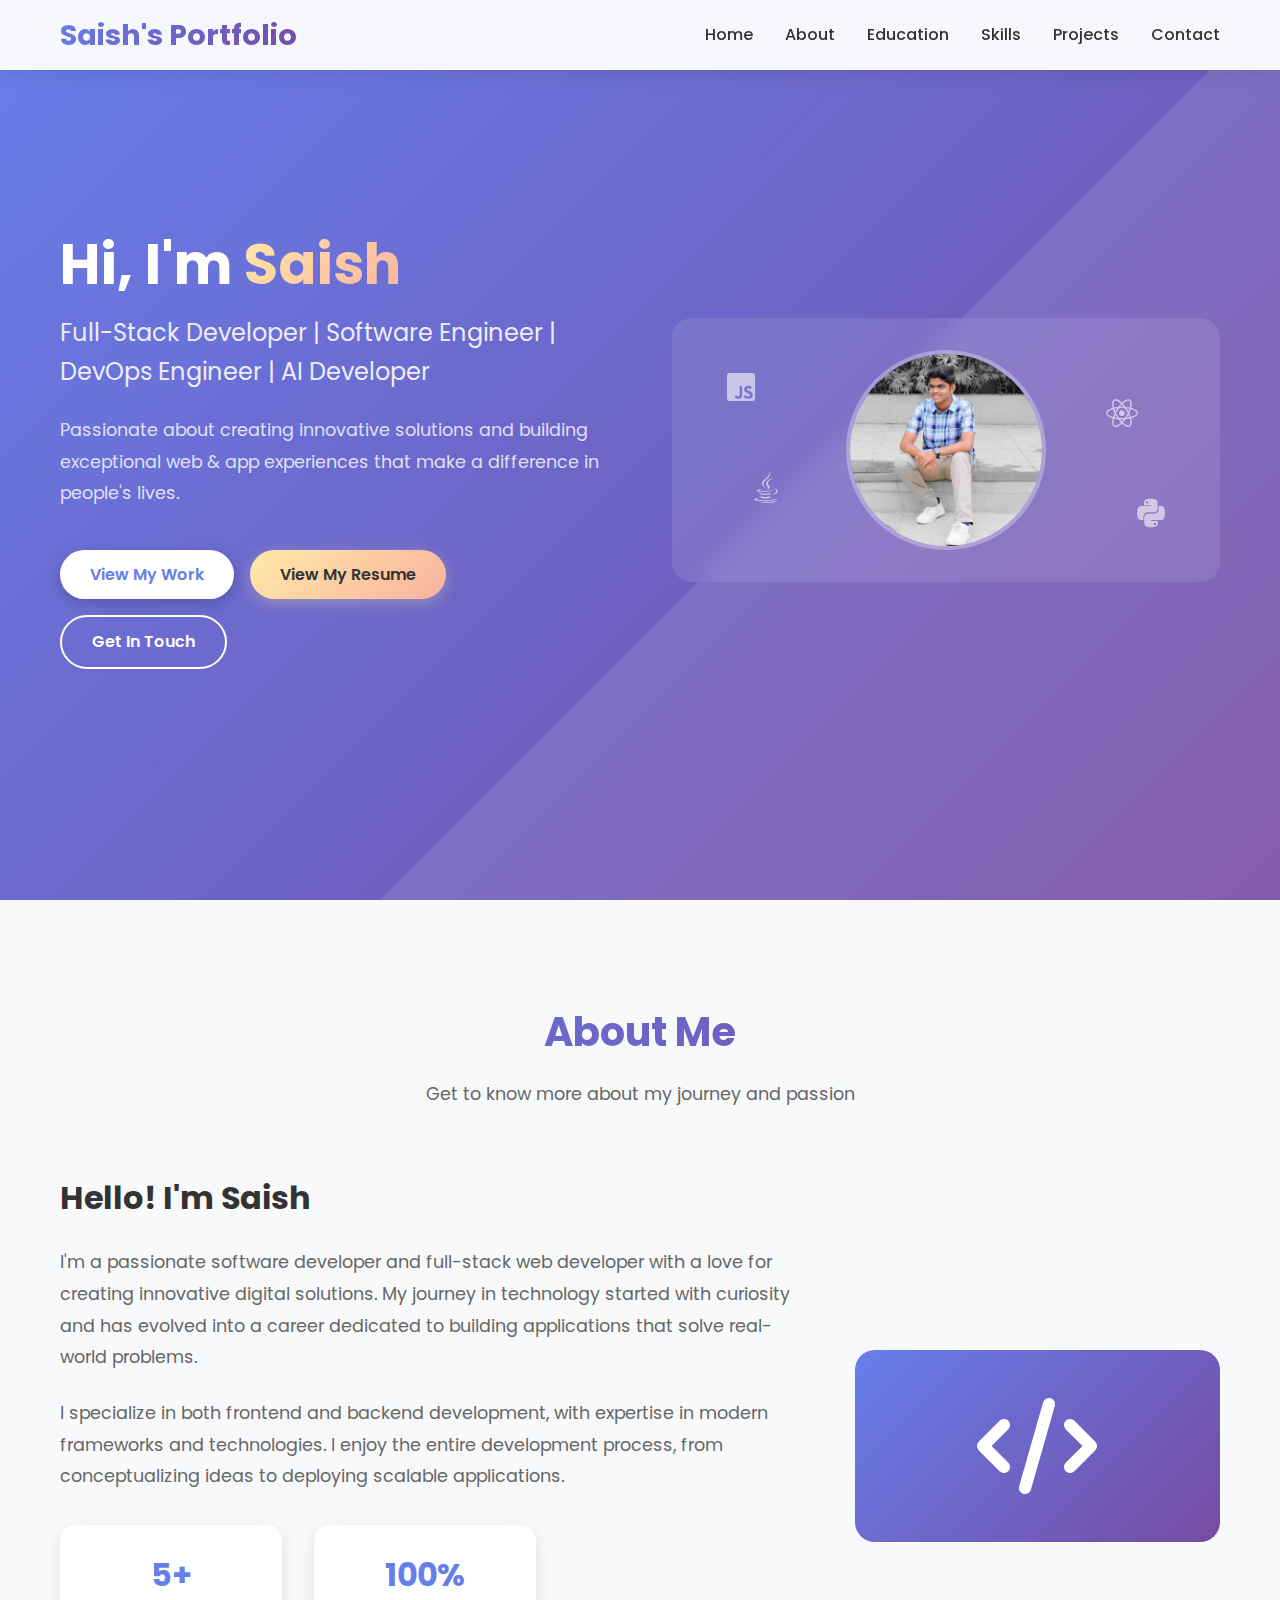
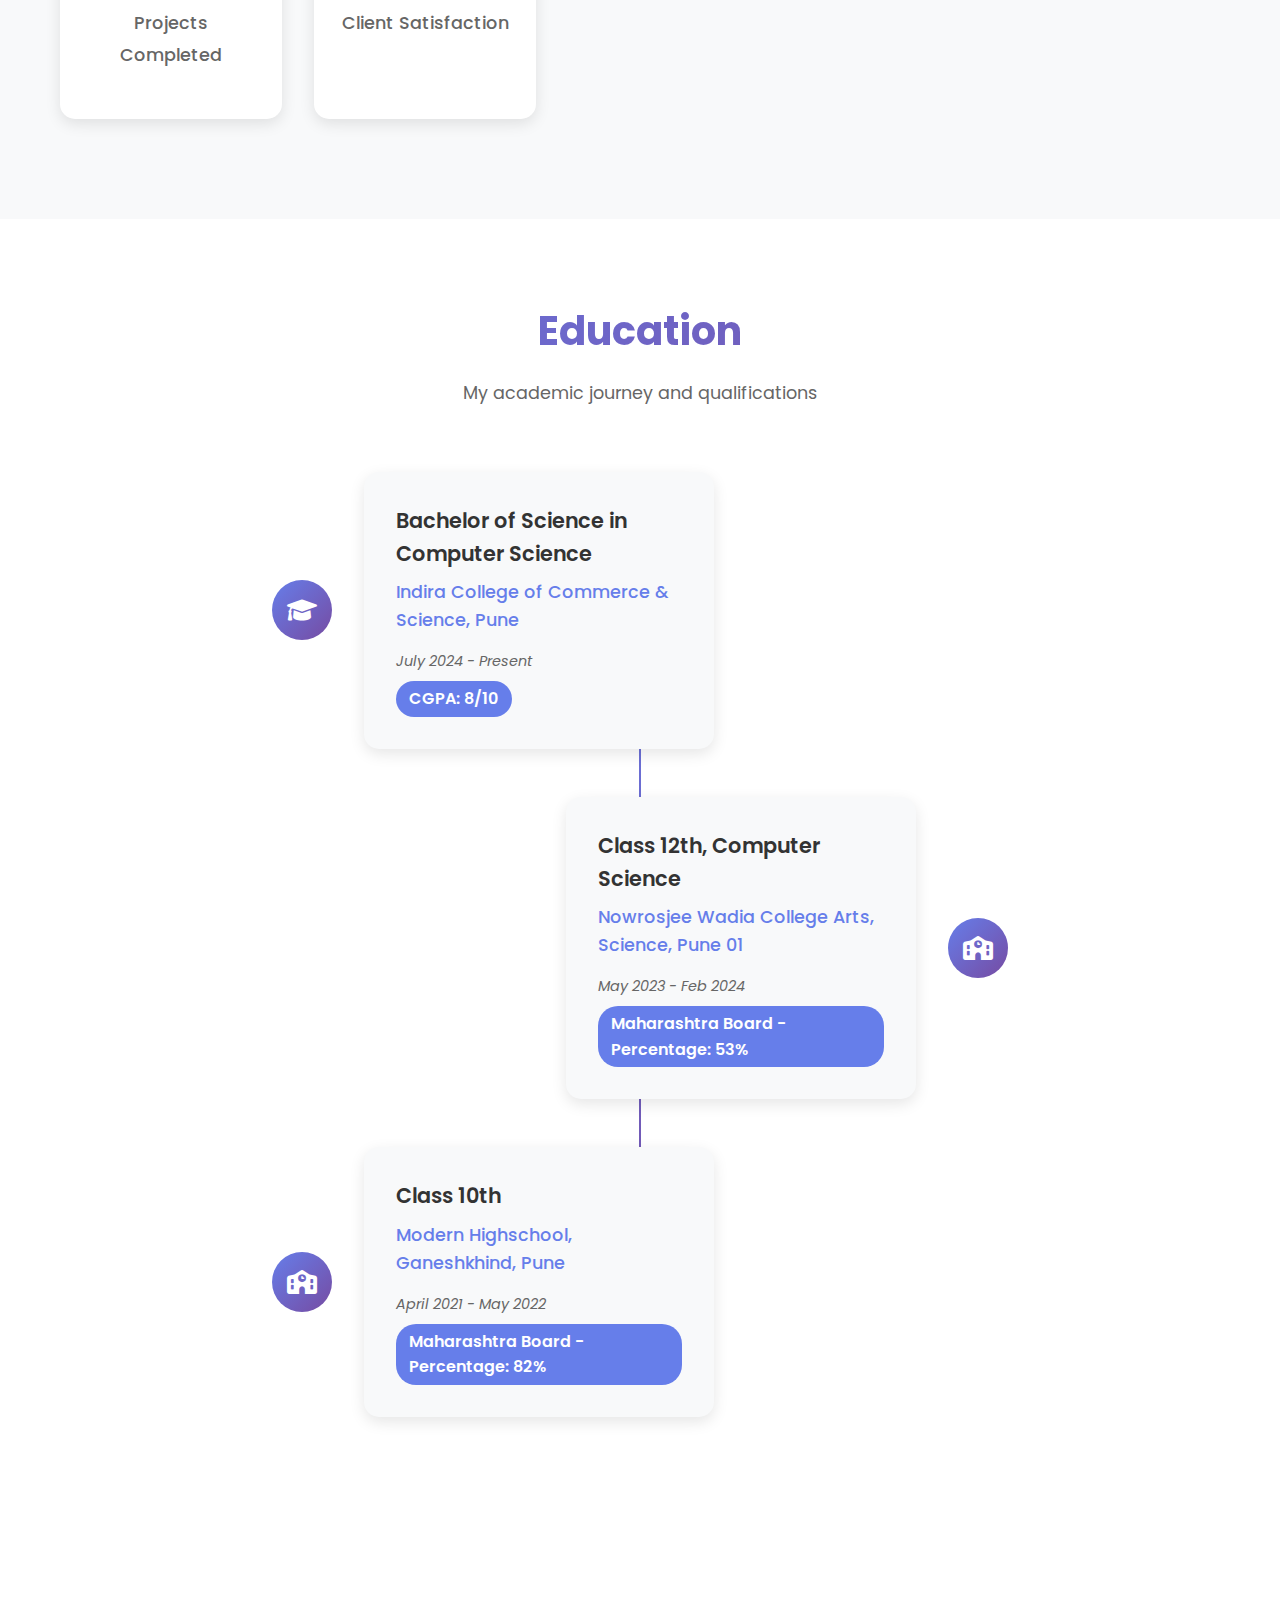
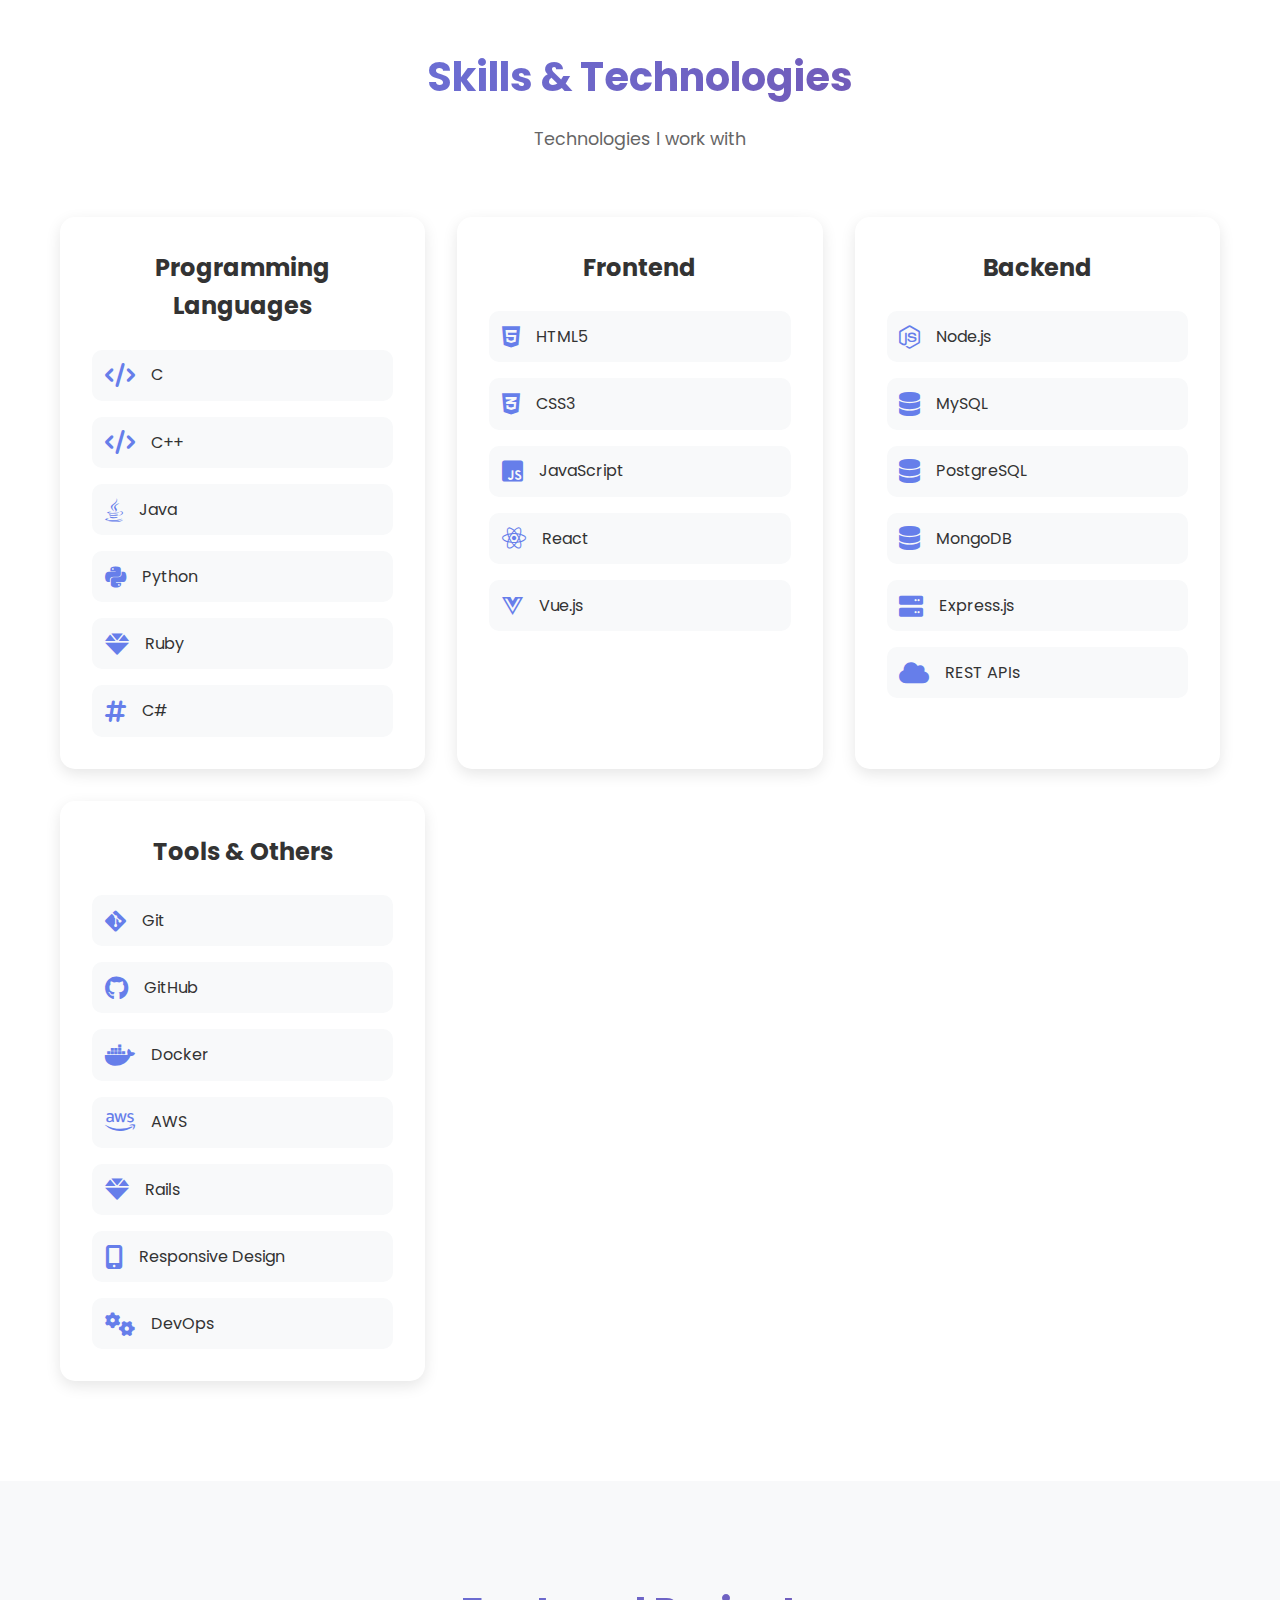
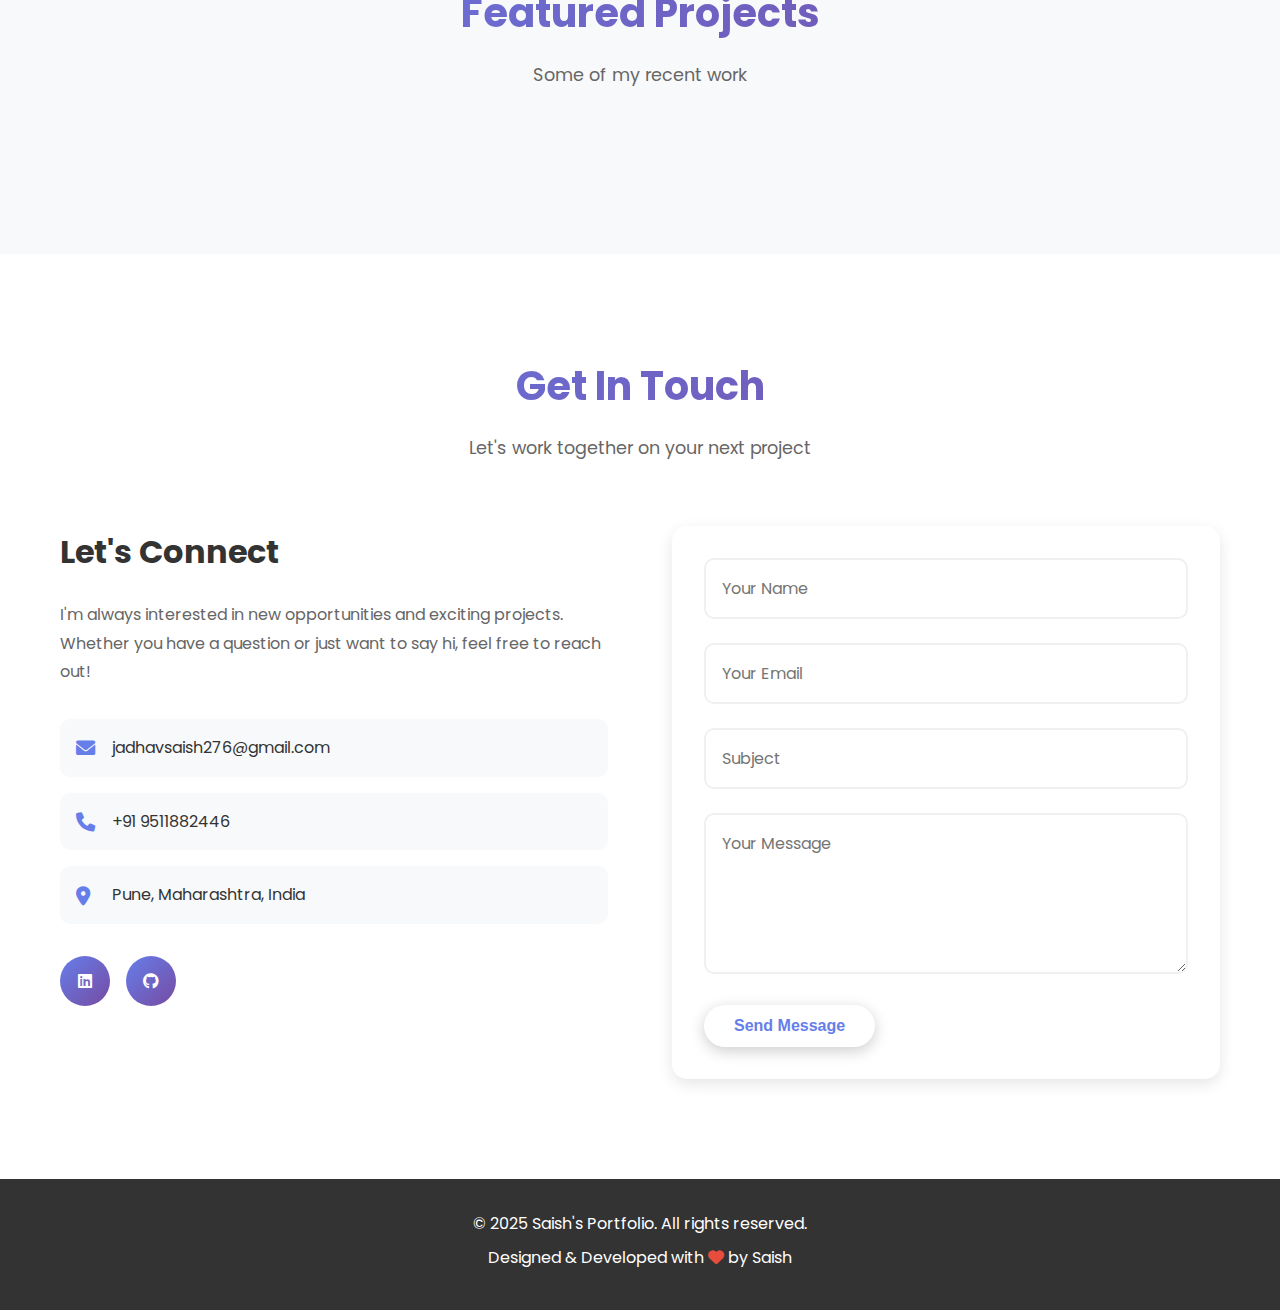
<file: index.html>
<!DOCTYPE html>
<html lang="en">
<head>
    <meta charset="UTF-8">
    <meta name="viewport" content="width=device-width, initial-scale=1.0">
    <title>Saish's Portfolio - Software & Full-Stack Developer</title>
    <link rel="stylesheet" href="styles.css">
    <link href="https://cdnjs.cloudflare.com/ajax/libs/font-awesome/6.0.0/css/all.min.css" rel="stylesheet">
    <link href="https://fonts.googleapis.com/css2?family=Poppins:wght@300;400;500;600;700&display=swap" rel="stylesheet">

</head>
<body>
    <!-- Navigation -->
    <nav class="navbar" id="navbar">
        <div class="nav-container">
            <div class="nav-logo">
                <a href="#" class="logo-link" onclick="refreshAndScrollToTop(); return false;">
                    <span class="logo-text">Saish's Portfolio</span>
                </a>
            </div>
            <ul class="nav-menu" id="nav-menu">
                <li class="nav-item">
                    <a href="#home" class="nav-link">Home</a>
                </li>
                <li class="nav-item">
                    <a href="#about" class="nav-link">About</a>
                </li>
                <li class="nav-item">
                    <a href="#education" class="nav-link">Education</a>
                </li>
                <li class="nav-item">
                    <a href="#skills" class="nav-link">Skills</a>
                </li>
                <li class="nav-item">
                    <a href="#projects" class="nav-link">Projects</a>
                </li>
                <li class="nav-item">
                    <a href="#contact" class="nav-link">Contact</a>
                </li>
            </ul>
            <div class="hamburger" id="hamburger">
                <span class="bar"></span>
                <span class="bar"></span>
                <span class="bar"></span>
            </div>
        </div>
    </nav>

    <!-- Hero Section -->
    <section id="home" class="hero">
        <div class="hero-container">
            <div class="hero-content">
                <div class="hero-text">
                    <h1 class="hero-title">
                        Hi, I'm <span class="highlight">Saish</span>
                    </h1>
                    <h2 class="hero-subtitle">Full-Stack Developer | Software Engineer | DevOps Engineer | AI Developer</h2>
                    <p class="hero-description">
                        Passionate about creating innovative solutions and building exceptional web & app experiences 
                        that make a difference in people's lives.
                    </p>
                    <div class="hero-buttons">
                        <a href="#projects" class="btn btn-primary">View My Work</a>
                        <a href="resume.pdf" target="_blank" class="btn btn-resume">View My Resume</a>
                        <a href="#contact" class="btn btn-secondary">Get In Touch</a>
                    </div>
                </div>
                <div class="hero-image">
                    <div class="profile-card">
                        <div class="profile-img">
                            <img src="profile.jpg" alt="Saish's Profile Picture">
                        </div>
                        <div class="floating-icons">
                            <i class="fab fa-js-square"></i>    
                            <i class="fab fa-react"></i>
                            <i class="fab fa-java"></i>
                            <i class="fab fa-python"></i>
                        </div>
                    </div>
                </div>
            </div>
        </div>
    </section>

    <!-- About Section -->
    <section id="about" class="about">
        <div class="container">
            <div class="section-header">
                <h2 class="section-title">About Me</h2>
                <p class="section-subtitle">Get to know more about my journey and passion</p>
            </div>
            <div class="about-content">
                <div class="about-text">
                    <h3>Hello! I'm Saish</h3>
                    <p>
                        I'm a passionate software developer and full-stack web developer with a love for creating 
                        innovative digital solutions. My journey in technology started with curiosity and has evolved 
                        into a career dedicated to building applications that solve real-world problems.
                    </p>
                    <p>
                        I specialize in both frontend and backend development, with expertise in modern frameworks 
                        and technologies. I enjoy the entire development process, from conceptualizing ideas to 
                        deploying scalable applications.
                    </p>
                    <div class="about-stats">
                        <div class="stat">
                            <h4>5+</h4>
                            <p>Projects Completed</p>
                        </div>
                        <div class="stat">
                            <h4>100%</h4>
                            <p>Client Satisfaction</p>
                        </div>
                    </div>
                </div>
                <div class="about-image">
                    <div class="about-img-container">
                        <i class="fas fa-code"></i>
                    </div>
                </div>
            </div>
        </div>
    </section>

    <!-- Education Section -->
    <section id="education" class="education">
        <div class="container">
            <div class="section-header">
                <h2 class="section-title">Education</h2>
                <p class="section-subtitle">My academic journey and qualifications</p>
            </div>
            <div class="education-timeline">
                <div class="education-item">
                    <div class="education-icon">
                        <i class="fas fa-graduation-cap"></i>
                    </div>
                    <div class="education-content">
                        <h3>Bachelor of Science in Computer Science</h3>
                        <h4>Indira College of Commerce & Science, Pune</h4>
                        <p class="education-date">July 2024 - Present</p>
                        <p class="education-grade">CGPA: 8/10</p>
                    </div>
                </div>
                <div class="education-item">
                    <div class="education-icon">
                        <i class="fas fa-school"></i>
                    </div>
                    <div class="education-content">
                        <h3>Class 12th, Computer Science</h3>
                        <h4>Nowrosjee Wadia College Arts, Science, Pune 01</h4>
                        <p class="education-date">May 2023 - Feb 2024</p>
                        <p class="education-grade">Maharashtra Board - Percentage: 53%</p>
                    </div>
                </div>
                <div class="education-item">
                    <div class="education-icon">
                        <i class="fas fa-school"></i>
                    </div>
                    <div class="education-content">
                        <h3>Class 10th</h3>
                        <h4>Modern Highschool, Ganeshkhind, Pune</h4>
                        <p class="education-date">April 2021 - May 2022</p>
                        <p class="education-grade">Maharashtra Board - Percentage: 82%</p>
                    </div>
                </div>
            </div>
        </div>
    </section>

    <!-- Skills Section -->
    <section id="skills" class="skills">
        <div class="container">
            <div class="section-header">
                <h2 class="section-title">Skills & Technologies</h2>
                <p class="section-subtitle">Technologies I work with</p>
            </div>
            <div class="skills-grid">
                <div class="skill-category">
                    <h3>Programming Languages</h3>
                    <div class="skills-list">
                        <div class="skill-item">
                            <i class="fas fa-code"></i>
                            <span>C</span>
                        </div>
                        <div class="skill-item">
                            <i class="fas fa-code"></i>
                            <span>C++</span>
                        </div>
                        <div class="skill-item">
                            <i class="fab fa-java"></i>
                            <span>Java</span>
                        </div>
                        <div class="skill-item">
                            <i class="fab fa-python"></i>
                            <span>Python</span>
                        </div>
                        <div class="skill-item">
                            <i class="fas fa-gem"></i>
                            <span>Ruby</span>
                        </div>
                        <div class="skill-item">
                            <i class="fas fa-hashtag"></i>
                            <span>C#</span>
                        </div>
                    </div>
                </div>
                <div class="skill-category">
                    <h3>Frontend</h3>
                    <div class="skills-list">
                        <div class="skill-item">
                            <i class="fab fa-html5"></i>
                            <span>HTML5</span>
                        </div>
                        <div class="skill-item">
                            <i class="fab fa-css3-alt"></i>
                            <span>CSS3</span>
                        </div>
                        <div class="skill-item">
                            <i class="fab fa-js-square"></i>
                            <span>JavaScript</span>
                        </div>
                        <div class="skill-item">
                            <i class="fab fa-react"></i>
                            <span>React</span>
                        </div>
                        <div class="skill-item">
                            <i class="fab fa-vuejs"></i>
                            <span>Vue.js</span>
                        </div>
                    </div>
                </div>
                <div class="skill-category">
                    <h3>Backend</h3>
                    <div class="skills-list">
                        <div class="skill-item">
                            <i class="fab fa-node-js"></i>
                            <span>Node.js</span>
                        </div>
                        <div class="skill-item">
                            <i class="fas fa-database"></i>
                            <span>MySQL</span>
                        </div>
                        <div class="skill-item">
                            <i class="fas fa-database"></i>
                            <span>PostgreSQL</span>
                        </div>
                        <div class="skill-item">
                            <i class="fas fa-database"></i>
                            <span>MongoDB</span>
                        </div>
                        <div class="skill-item">
                            <i class="fas fa-server"></i>
                            <span>Express.js</span>
                        </div>
                        <div class="skill-item">
                            <i class="fas fa-cloud"></i>
                            <span>REST APIs</span>
                        </div>
                    </div>
                </div>
                <div class="skill-category">
                    <h3>Tools & Others</h3>
                    <div class="skills-list">
                        <div class="skill-item">
                            <i class="fab fa-git-alt"></i>
                            <span>Git</span>
                        </div>
                        <div class="skill-item">
                            <i class="fab fa-github"></i>
                            <span>GitHub</span>
                        </div>
                        <div class="skill-item">
                            <i class="fab fa-docker"></i>
                            <span>Docker</span>
                        </div>
                        <div class="skill-item">
                            <i class="fab fa-aws"></i>
                            <span>AWS</span>
                        </div>
                        <div class="skill-item">
                            <i class="fas fa-gem"></i>
                            <span>Rails</span>
                        </div>
                        <div class="skill-item">
                            <i class="fas fa-mobile-alt"></i>
                            <span>Responsive Design</span>
                        </div>
                        <div class="skill-item">
                            <i class="fas fa-cogs"></i>
                            <span>DevOps</span>
                        </div>
                    </div>
                </div>
            </div>
        </div>
    </section>

    <!-- Projects Section -->
    <section id="projects" class="projects">
        <div class="container">
            <div class="section-header">
                <h2 class="section-title">Featured Projects</h2>
                <p class="section-subtitle">Some of my recent work</p>
            </div>
            <!-- <div class="projects-grid">
                <div class="project-card">
                    <div class="project-image">
                        <i class="fas fa-shopping-cart"></i>
                    </div>
                    <div class="project-content">
                        <h3>E-Commerce Platform</h3>
                        <p>A full-stack e-commerce solution with React frontend, Node.js backend, and MongoDB database. Features include user authentication, payment integration, and admin dashboard.</p>
                        <div class="project-tech">
                            <span>React</span>
                            <span>Node.js</span>
                            <span>MongoDB</span>
                            <span>Stripe</span>
                        </div>
                        <div class="project-links">
                            <a href="#" class="project-link">
                                <i class="fas fa-external-link-alt"></i>
                                Live Demo
                            </a>
                            <a href="#" class="project-link">
                                <i class="fab fa-github"></i>
                                GitHub
                            </a>
                        </div>
                    </div>
                </div>
                <div class="project-card">
                    <div class="project-image">
                        <i class="fas fa-tasks"></i>
                    </div>
                    <div class="project-content">
                        <h3>Task Management App</h3>
                        <p>A collaborative task management application with real-time updates, drag-and-drop functionality, and team collaboration features built with modern web technologies.</p>
                        <div class="project-tech">
                            <span>Vue.js</span>
                            <span>Express.js</span>
                            <span>Socket.io</span>
                            <span>PostgreSQL</span>
                        </div>
                        <div class="project-links">
                            <a href="#" class="project-link">
                                <i class="fas fa-external-link-alt"></i>
                                Live Demo
                            </a>
                            <a href="#" class="project-link">
                                <i class="fab fa-github"></i>
                                GitHub
                            </a>
                        </div>
                    </div>
                </div>
                <div class="project-card">
                    <div class="project-image">
                        <i class="fas fa-chart-line"></i>
                    </div>
                    <div class="project-content">
                        <h3>Analytics Dashboard</h3>
                        <p>A comprehensive analytics dashboard with interactive charts, real-time data visualization, and customizable reports for business intelligence.</p>
                        <div class="project-tech">
                            <span>React</span>
                            <span>D3.js</span>
                            <span>Python</span>
                            <span>FastAPI</span>
                        </div>
                        <div class="project-links">
                            <a href="#" class="project-link">
                                <i class="fas fa-external-link-alt"></i>
                                Live Demo
                            </a>
                            <a href="#" class="project-link">
                                <i class="fab fa-github"></i>
                                GitHub
                            </a>
                        </div>
                    </div>
                </div>
            </div> -->
        </div>
    </section>

    <!-- Contact Section -->
    <section id="contact" class="contact">
        <div class="container">
            <div class="section-header">
                <h2 class="section-title">Get In Touch</h2>
                <p class="section-subtitle">Let's work together on your next project</p>
            </div>
            <div class="contact-content">
                <div class="contact-info">
                    <h3>Let's Connect</h3>
                    <p>I'm always interested in new opportunities and exciting projects. Whether you have a question or just want to say hi, feel free to reach out!</p>
                    <div class="contact-items">
                        <div class="contact-item">
                            <i class="fas fa-envelope"></i>
                            <span>jadhavsaish276@gmail.com</span>
                        </div>
                        <div class="contact-item">
                            <i class="fas fa-phone"></i>
                            <span>+91 9511882446</span>
                        </div>
                        <div class="contact-item">
                            <i class="fas fa-map-marker-alt"></i>
                            <span>Pune, Maharashtra, India</span>
                        </div>
                    </div>
                    <div class="social-links">
                        <a href="https://www.linkedin.com/in/saish-rj/" class="social-link">
                            <i class="fab fa-linkedin"></i>
                        </a>
                        <a href="https://github.com/Saish46" class="social-link">
                            <i class="fab fa-github"></i>
                        </a>
                    </div>
                </div>
                <div class="contact-form">
                    <form id="contactForm" action="https://formspree.io/f/myzbglnw" method="POST">
                        <div class="form-group">
                            <input type="text" id="name" name="name" placeholder="Your Name" required>
                        </div>
                        <div class="form-group">
                            <input type="email" id="email" name="email" placeholder="Your Email" required>
                        </div>
                        <div class="form-group">
                            <input type="text" id="subject" name="subject" placeholder="Subject" required>
                        </div>
                        <div class="form-group">
                            <textarea id="message" name="message" placeholder="Your Message" rows="5" required></textarea>
                        </div>
                        <input type="hidden" name="_next" value="http://localhost:8000/?success=true">
                        <input type="hidden" name="_subject" value="New Portfolio Contact Form Submission">
                        <input type="hidden" name="_autoresponse" value="Thank you for your message! I'll get back to you soon.">
                        <button type="submit" class="btn btn-primary">Send Message</button>
                    </form>
                </div>
            </div>
        </div>
    </section>

    <!-- Footer -->
    <footer class="footer">
        <div class="container">
            <div class="footer-content">
                <p>&copy; 2025 Saish's Portfolio. All rights reserved.</p>
                <p>Designed & Developed with <i class="fas fa-heart"></i> by Saish</p>
            </div>
        </div>
    </footer>

    <script src="script.js"></script>
</body>
</html>
</file>
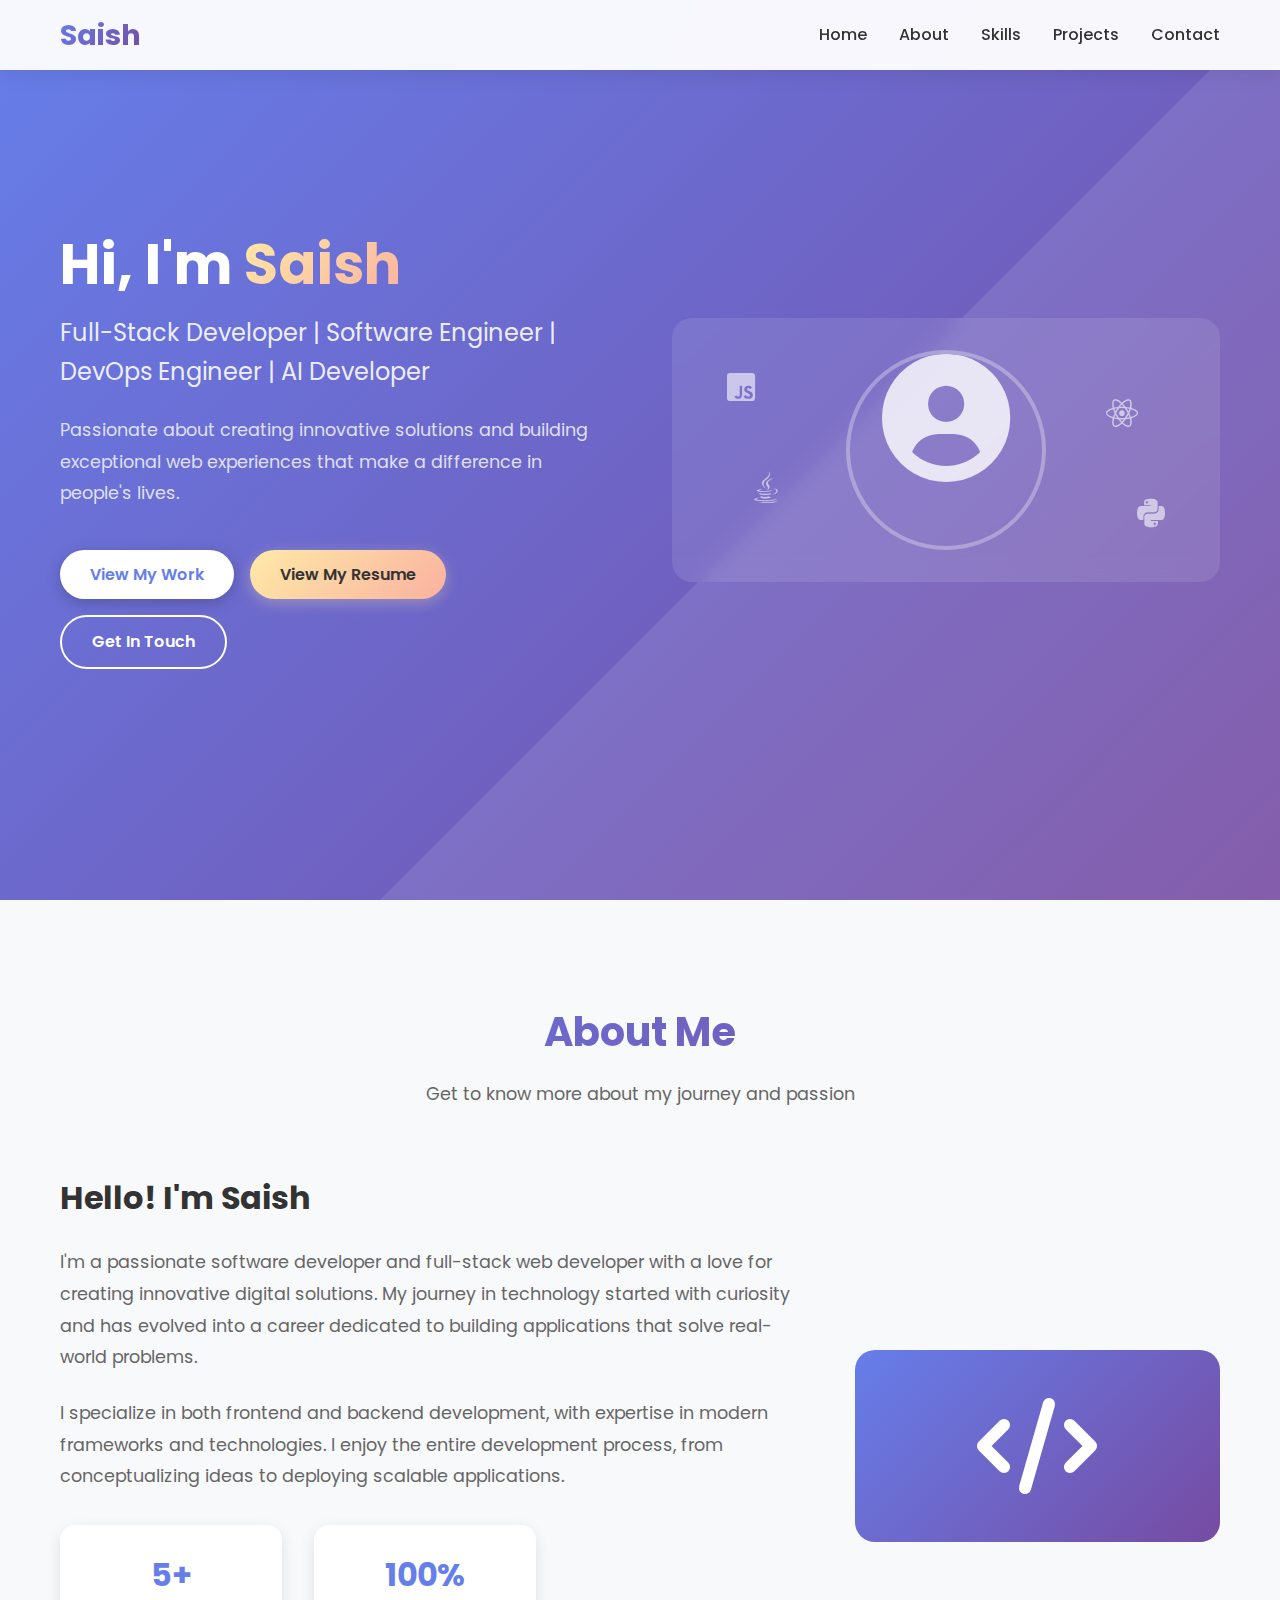
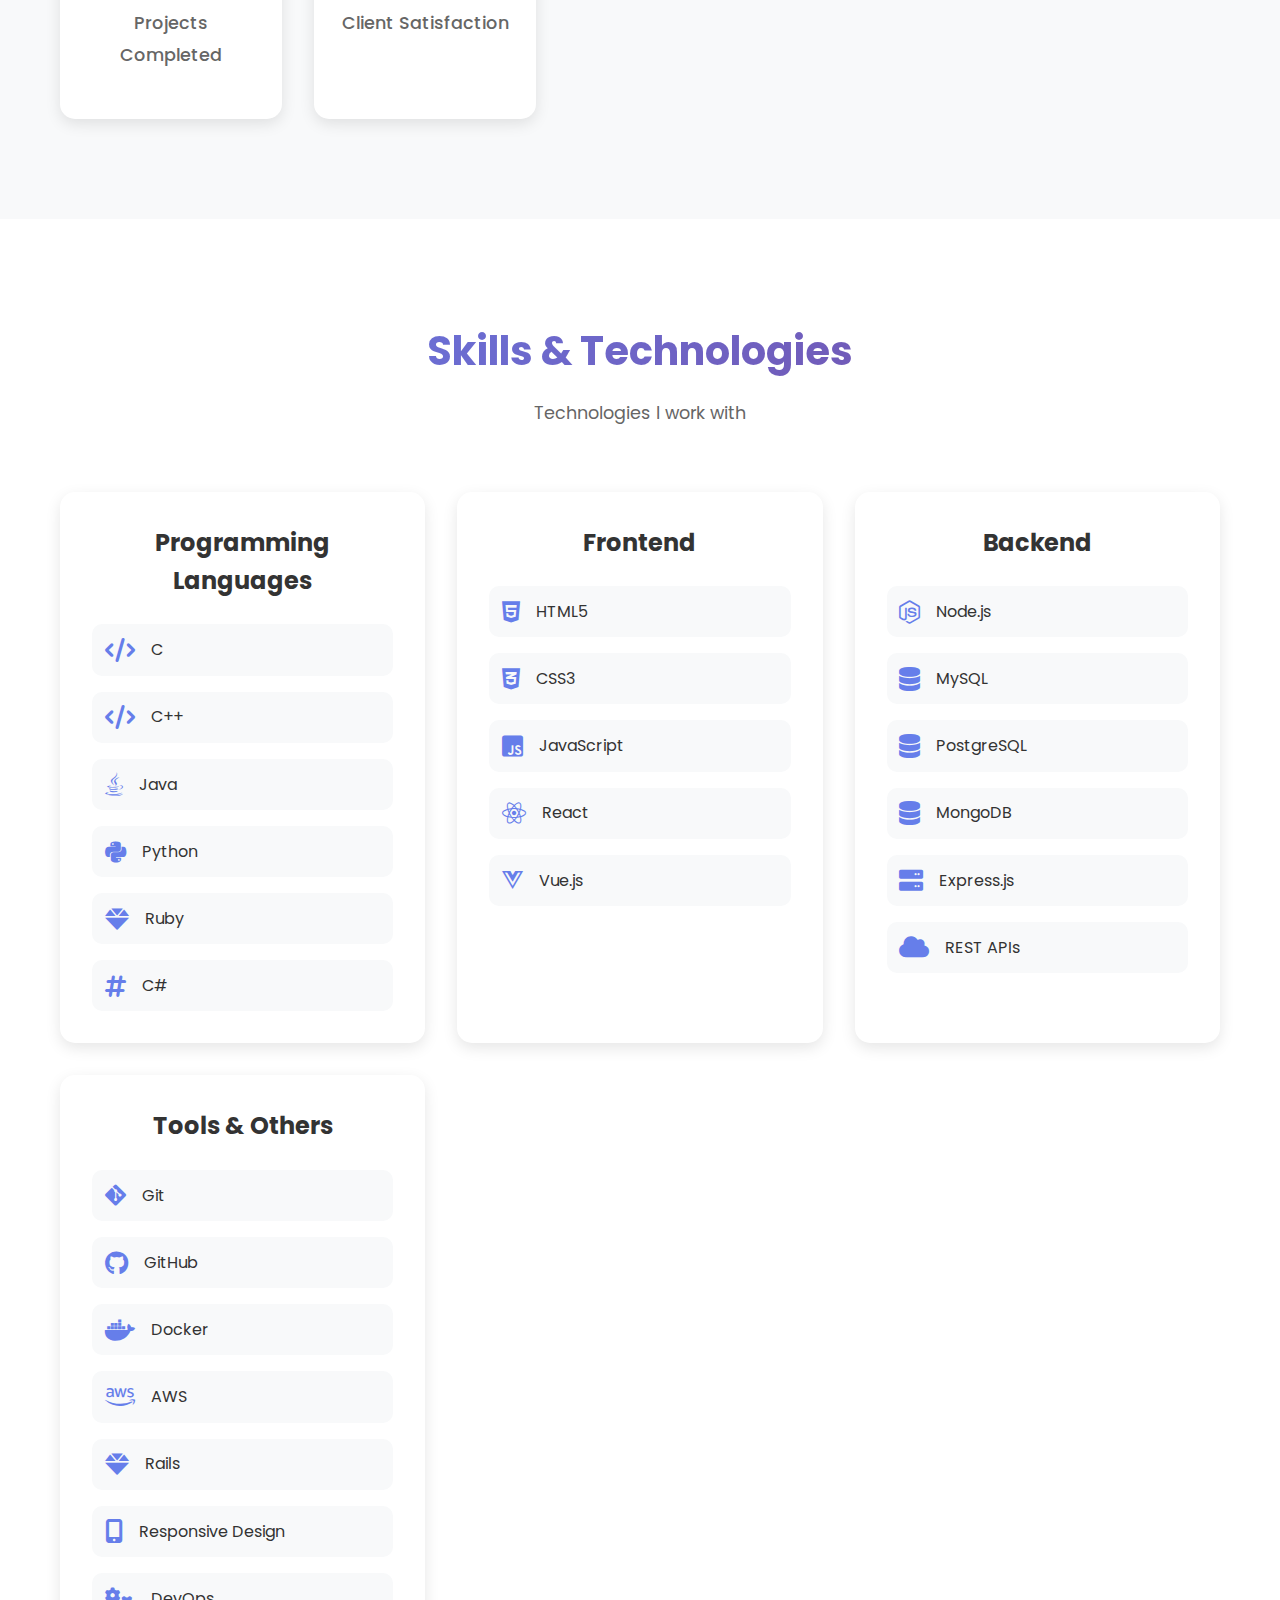
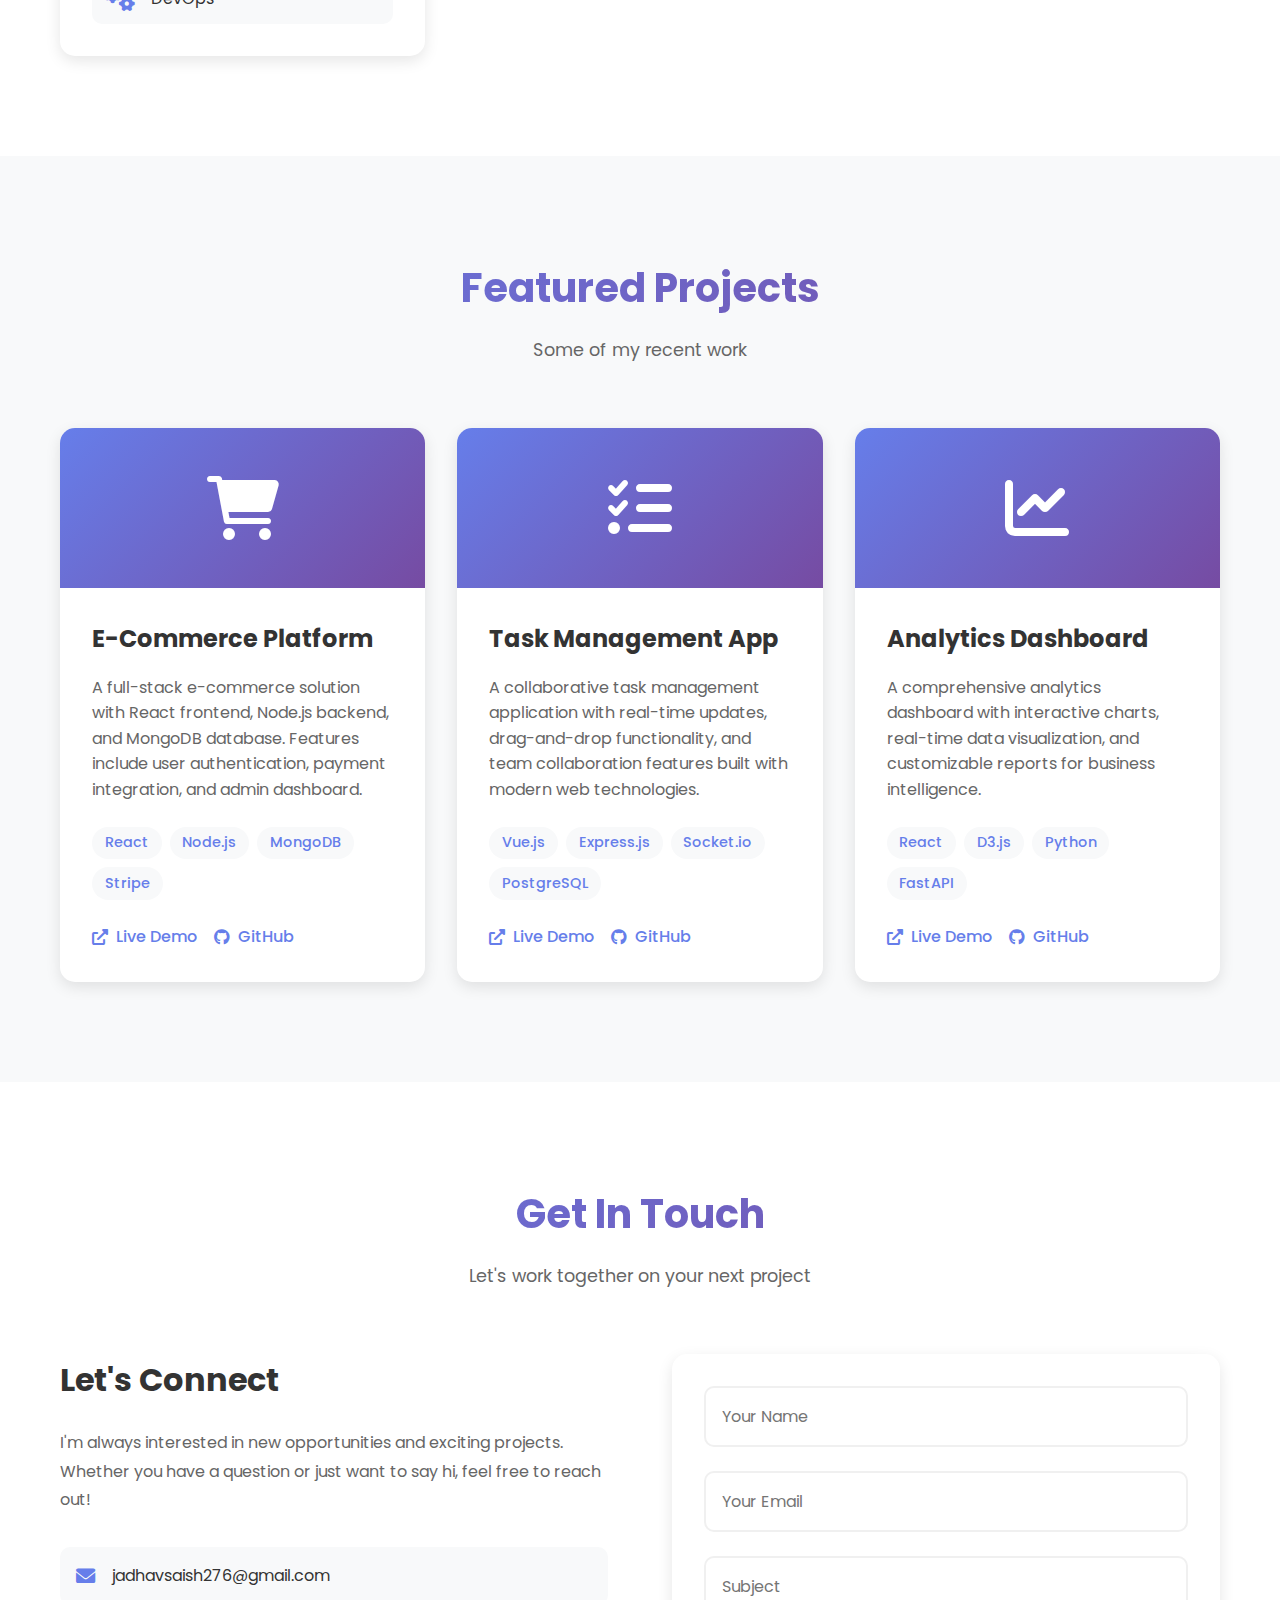
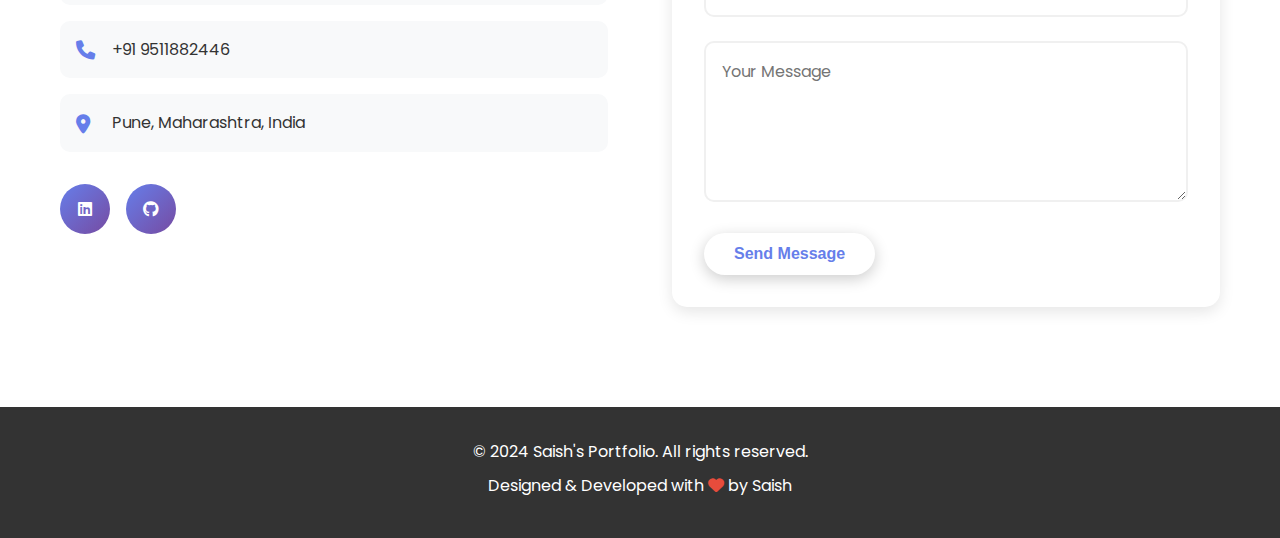
<file: index.html.html>
<!DOCTYPE html>
<html lang="en">
<head>
    <meta charset="UTF-8">
    <meta name="viewport" content="width=device-width, initial-scale=1.0">
    <title>Saish's Portfolio - Software & Full-Stack Developer</title>
    <link rel="stylesheet" href="styles.css">
    <link href="https://cdnjs.cloudflare.com/ajax/libs/font-awesome/6.0.0/css/all.min.css" rel="stylesheet">
    <link href="https://fonts.googleapis.com/css2?family=Poppins:wght@300;400;500;600;700&display=swap" rel="stylesheet">
</head>
<body>
    <!-- Navigation -->
    <nav class="navbar" id="navbar">
        <div class="nav-container">
            <div class="nav-logo">
                <a href="#" class="logo-link" onclick="refreshAndScrollToTop(); return false;">
                    <span class="logo-text">Saish</span>
                </a>
            </div>
            <ul class="nav-menu" id="nav-menu">
                <li class="nav-item">
                    <a href="#home" class="nav-link">Home</a>
                </li>
                <li class="nav-item">
                    <a href="#about" class="nav-link">About</a>
                </li>
                <li class="nav-item">
                    <a href="#skills" class="nav-link">Skills</a>
                </li>
                <li class="nav-item">
                    <a href="#projects" class="nav-link">Projects</a>
                </li>
                <li class="nav-item">
                    <a href="#contact" class="nav-link">Contact</a>
                </li>
            </ul>
            <div class="hamburger" id="hamburger">
                <span class="bar"></span>
                <span class="bar"></span>
                <span class="bar"></span>
            </div>
        </div>
    </nav>

    <!-- Hero Section -->
    <section id="home" class="hero">
        <div class="hero-container">
            <div class="hero-content">
                <div class="hero-text">
                    <h1 class="hero-title">
                        Hi, I'm <span class="highlight">Saish</span>
                    </h1>
                    <h2 class="hero-subtitle">Full-Stack Developer | Software Engineer | DevOps Engineer | AI Developer</h2>
                    <p class="hero-description">
                        Passionate about creating innovative solutions and building exceptional web experiences 
                        that make a difference in people's lives.
                    </p>
                    <div class="hero-buttons">
                        <a href="#projects" class="btn btn-primary">View My Work</a>
                        <a href="resume.pdf" target="_blank" class="btn btn-resume">View My Resume</a>
                        <a href="#contact" class="btn btn-secondary">Get In Touch</a>
                    </div>
                </div>
                <div class="hero-image">
                    <div class="profile-card">
                        <div class="profile-img">
                            <i class="fas fa-user-circle"></i>
                        </div>
                        <div class="floating-icons">
                            <i class="fab fa-js-square"></i>
                            <i class="fab fa-react"></i>
                            <i class="fab fa-java"></i>
                            <i class="fab fa-python"></i>
                        </div>
                    </div>
                </div>
            </div>
        </div>
    </section>

    <!-- About Section -->
    <section id="about" class="about">
        <div class="container">
            <div class="section-header">
                <h2 class="section-title">About Me</h2>
                <p class="section-subtitle">Get to know more about my journey and passion</p>
            </div>
            <div class="about-content">
                <div class="about-text">
                    <h3>Hello! I'm Saish</h3>
                    <p>
                        I'm a passionate software developer and full-stack web developer with a love for creating 
                        innovative digital solutions. My journey in technology started with curiosity and has evolved 
                        into a career dedicated to building applications that solve real-world problems.
                    </p>
                    <p>
                        I specialize in both frontend and backend development, with expertise in modern frameworks 
                        and technologies. I enjoy the entire development process, from conceptualizing ideas to 
                        deploying scalable applications.
                    </p>
                    <div class="about-stats">
                        <div class="stat">
                            <h4>5+</h4>
                            <p>Projects Completed</p>
                        </div>
                        <div class="stat">
                            <h4>100%</h4>
                            <p>Client Satisfaction</p>
                        </div>
                    </div>
                </div>
                <div class="about-image">
                    <div class="about-img-container">
                        <i class="fas fa-code"></i>
                    </div>
                </div>
            </div>
        </div>
    </section>

    <!-- Skills Section -->
    <section id="skills" class="skills">
        <div class="container">
            <div class="section-header">
                <h2 class="section-title">Skills & Technologies</h2>
                <p class="section-subtitle">Technologies I work with</p>
            </div>
            <div class="skills-grid">
                <div class="skill-category">
                    <h3>Programming Languages</h3>
                    <div class="skills-list">
                        <div class="skill-item">
                            <i class="fas fa-code"></i>
                            <span>C</span>
                        </div>
                        <div class="skill-item">
                            <i class="fas fa-code"></i>
                            <span>C++</span>
                        </div>
                        <div class="skill-item">
                            <i class="fab fa-java"></i>
                            <span>Java</span>
                        </div>
                        <div class="skill-item">
                            <i class="fab fa-python"></i>
                            <span>Python</span>
                        </div>
                        <div class="skill-item">
                            <i class="fas fa-gem"></i>
                            <span>Ruby</span>
                        </div>
                        <div class="skill-item">
                            <i class="fas fa-hashtag"></i>
                            <span>C#</span>
                        </div>
                    </div>
                </div>
                <div class="skill-category">
                    <h3>Frontend</h3>
                    <div class="skills-list">
                        <div class="skill-item">
                            <i class="fab fa-html5"></i>
                            <span>HTML5</span>
                        </div>
                        <div class="skill-item">
                            <i class="fab fa-css3-alt"></i>
                            <span>CSS3</span>
                        </div>
                        <div class="skill-item">
                            <i class="fab fa-js-square"></i>
                            <span>JavaScript</span>
                        </div>
                        <div class="skill-item">
                            <i class="fab fa-react"></i>
                            <span>React</span>
                        </div>
                        <div class="skill-item">
                            <i class="fab fa-vuejs"></i>
                            <span>Vue.js</span>
                        </div>
                    </div>
                </div>
                <div class="skill-category">
                    <h3>Backend</h3>
                    <div class="skills-list">
                        <div class="skill-item">
                            <i class="fab fa-node-js"></i>
                            <span>Node.js</span>
                        </div>
                        <div class="skill-item">
                            <i class="fas fa-database"></i>
                            <span>MySQL</span>
                        </div>
                        <div class="skill-item">
                            <i class="fas fa-database"></i>
                            <span>PostgreSQL</span>
                        </div>
                        <div class="skill-item">
                            <i class="fas fa-database"></i>
                            <span>MongoDB</span>
                        </div>
                        <div class="skill-item">
                            <i class="fas fa-server"></i>
                            <span>Express.js</span>
                        </div>
                        <div class="skill-item">
                            <i class="fas fa-cloud"></i>
                            <span>REST APIs</span>
                        </div>
                    </div>
                </div>
                <div class="skill-category">
                    <h3>Tools & Others</h3>
                    <div class="skills-list">
                        <div class="skill-item">
                            <i class="fab fa-git-alt"></i>
                            <span>Git</span>
                        </div>
                        <div class="skill-item">
                            <i class="fab fa-github"></i>
                            <span>GitHub</span>
                        </div>
                        <div class="skill-item">
                            <i class="fab fa-docker"></i>
                            <span>Docker</span>
                        </div>
                        <div class="skill-item">
                            <i class="fab fa-aws"></i>
                            <span>AWS</span>
                        </div>
                        <div class="skill-item">
                            <i class="fas fa-gem"></i>
                            <span>Rails</span>
                        </div>
                        <div class="skill-item">
                            <i class="fas fa-mobile-alt"></i>
                            <span>Responsive Design</span>
                        </div>
                        <div class="skill-item">
                            <i class="fas fa-cogs"></i>
                            <span>DevOps</span>
                        </div>
                    </div>
                </div>
            </div>
        </div>
    </section>

    <!-- Projects Section -->
    <section id="projects" class="projects">
        <div class="container">
            <div class="section-header">
                <h2 class="section-title">Featured Projects</h2>
                <p class="section-subtitle">Some of my recent work</p>
            </div>
            <div class="projects-grid">
                <div class="project-card">
                    <div class="project-image">
                        <i class="fas fa-shopping-cart"></i>
                    </div>
                    <div class="project-content">
                        <h3>E-Commerce Platform</h3>
                        <p>A full-stack e-commerce solution with React frontend, Node.js backend, and MongoDB database. Features include user authentication, payment integration, and admin dashboard.</p>
                        <div class="project-tech">
                            <span>React</span>
                            <span>Node.js</span>
                            <span>MongoDB</span>
                            <span>Stripe</span>
                        </div>
                        <div class="project-links">
                            <a href="#" class="project-link">
                                <i class="fas fa-external-link-alt"></i>
                                Live Demo
                            </a>
                            <a href="#" class="project-link">
                                <i class="fab fa-github"></i>
                                GitHub
                            </a>
                        </div>
                    </div>
                </div>
                <div class="project-card">
                    <div class="project-image">
                        <i class="fas fa-tasks"></i>
                    </div>
                    <div class="project-content">
                        <h3>Task Management App</h3>
                        <p>A collaborative task management application with real-time updates, drag-and-drop functionality, and team collaboration features built with modern web technologies.</p>
                        <div class="project-tech">
                            <span>Vue.js</span>
                            <span>Express.js</span>
                            <span>Socket.io</span>
                            <span>PostgreSQL</span>
                        </div>
                        <div class="project-links">
                            <a href="#" class="project-link">
                                <i class="fas fa-external-link-alt"></i>
                                Live Demo
                            </a>
                            <a href="#" class="project-link">
                                <i class="fab fa-github"></i>
                                GitHub
                            </a>
                        </div>
                    </div>
                </div>
                <div class="project-card">
                    <div class="project-image">
                        <i class="fas fa-chart-line"></i>
                    </div>
                    <div class="project-content">
                        <h3>Analytics Dashboard</h3>
                        <p>A comprehensive analytics dashboard with interactive charts, real-time data visualization, and customizable reports for business intelligence.</p>
                        <div class="project-tech">
                            <span>React</span>
                            <span>D3.js</span>
                            <span>Python</span>
                            <span>FastAPI</span>
                        </div>
                        <div class="project-links">
                            <a href="#" class="project-link">
                                <i class="fas fa-external-link-alt"></i>
                                Live Demo
                            </a>
                            <a href="#" class="project-link">
                                <i class="fab fa-github"></i>
                                GitHub
                            </a>
                        </div>
                    </div>
                </div>
            </div>
        </div>
    </section>

    <!-- Contact Section -->
    <section id="contact" class="contact">
        <div class="container">
            <div class="section-header">
                <h2 class="section-title">Get In Touch</h2>
                <p class="section-subtitle">Let's work together on your next project</p>
            </div>
            <div class="contact-content">
                <div class="contact-info">
                    <h3>Let's Connect</h3>
                    <p>I'm always interested in new opportunities and exciting projects. Whether you have a question or just want to say hi, feel free to reach out!</p>
                    <div class="contact-items">
                        <div class="contact-item">
                            <i class="fas fa-envelope"></i>
                            <span>jadhavsaish276@gmail.com</span>
                        </div>
                        <div class="contact-item">
                            <i class="fas fa-phone"></i>
                            <span>+91 9511882446</span>
                        </div>
                        <div class="contact-item">
                            <i class="fas fa-map-marker-alt"></i>
                            <span>Pune, Maharashtra, India</span>
                        </div>
                    </div>
                    <div class="social-links">
                        <a href="https://www.linkedin.com/in/saish-rj/" class="social-link">
                            <i class="fab fa-linkedin"></i>
                        </a>
                        <a href="https://github.com/Saish46" class="social-link">
                            <i class="fab fa-github"></i>
                        </a>
                    </div>
                </div>
                <div class="contact-form">
                    <form id="contactForm">
                        <div class="form-group">
                            <input type="text" id="name" name="name" placeholder="Your Name" required>
                        </div>
                        <div class="form-group">
                            <input type="email" id="email" name="email" placeholder="Your Email" required>
                        </div>
                        <div class="form-group">
                            <input type="text" id="subject" name="subject" placeholder="Subject" required>
                        </div>
                        <div class="form-group">
                            <textarea id="message" name="message" placeholder="Your Message" rows="5" required></textarea>
                        </div>
                        <button type="submit" class="btn btn-primary">Send Message</button>
                    </form>
                </div>
            </div>
        </div>
    </section>

    <!-- Footer -->
    <footer class="footer">
        <div class="container">
            <div class="footer-content">
                <p>&copy; 2024 Saish's Portfolio. All rights reserved.</p>
                <p>Designed & Developed with <i class="fas fa-heart"></i> by Saish</p>
            </div>
        </div>
    </footer>

    <script src="script.js"></script>
</body>
</html>
</file>
<file: styles.css>
/* Reset and Base Styles */
* {
    margin: 0;
    padding: 0;
    box-sizing: border-box;
}

html {
    scroll-behavior: smooth;
}

body {
    font-family: 'Poppins', sans-serif;
    line-height: 1.6;
    color: #333;
    overflow-x: hidden;
}

.container {
    max-width: 1200px;
    margin: 0 auto;
    padding: 0 20px;
}

/* Navigation */
.navbar {
    position: fixed;
    top: 0;
    width: 100%;
    background: rgba(255, 255, 255, 0.95);
    backdrop-filter: blur(10px);
    z-index: 1000;
    transition: all 0.3s ease;
    box-shadow: 0 2px 20px rgba(0, 0, 0, 0.1);
}

.nav-container {
    max-width: 1200px;
    margin: 0 auto;
    padding: 0 20px;
    display: flex;
    justify-content: space-between;
    align-items: center;
    height: 70px;
}

.nav-logo .logo-link {
    text-decoration: none;
    transition: all 0.3s ease;
    cursor: pointer;
    display: inline-block;
}

.nav-logo .logo-link:hover {
    transform: scale(1.1);
}

.nav-logo .logo-link:hover .logo-text {
    background: linear-gradient(135deg, #764ba2 0%, #667eea 100%);
    -webkit-background-clip: text;
    -webkit-text-fill-color: transparent;
    background-clip: text;
    text-shadow: 0 0 20px rgba(102, 126, 234, 0.3);
    transform: scale(1.1);
}

.nav-logo .logo-text {
    font-size: 1.8rem;
    font-weight: 700;
    background: linear-gradient(135deg, #667eea 0%, #764ba2 100%);
    -webkit-background-clip: text;
    -webkit-text-fill-color: transparent;
    background-clip: text;
    transition: all 0.3s ease;
}

.nav-menu {
    display: flex;
    list-style: none;
    gap: 2rem;
}

.nav-link {
    text-decoration: none;
    color: #333;
    font-weight: 500;
    transition: all 0.3s ease;
    position: relative;
}

.nav-link:hover {
    color: #667eea;
}

.nav-link::after {
    content: '';
    position: absolute;
    width: 0;
    height: 2px;
    bottom: -5px;
    left: 0;
    background: linear-gradient(135deg, #667eea 0%, #764ba2 100%);
    transition: width 0.3s ease;
}

.nav-link:hover::after {
    width: 100%;
}

.hamburger {
    display: none;
    flex-direction: column;
    cursor: pointer;
}

.bar {
    width: 25px;
    height: 3px;
    background: #333;
    margin: 3px 0;
    transition: 0.3s;
}

/* Hero Section */
.hero {
    min-height: 100vh;
    background: linear-gradient(135deg, #667eea 0%, #764ba2 100%);
    display: flex;
    align-items: center;
    position: relative;
    overflow: hidden;
}

.hero::before {
    content: '';
    position: absolute;
    top: 0;
    left: 0;
    right: 0;
    bottom: 0;
    background: url('data:image/svg+xml,<svg xmlns="http://www.w3.org/2000/svg" viewBox="0 0 1000 1000"><polygon fill="rgba(255,255,255,0.1)" points="0,1000 1000,0 1000,1000"/></svg>');
    background-size: cover;
}

.hero-container {
    max-width: 1200px;
    margin: 0 auto;
    padding: 0 20px;
    position: relative;
    z-index: 2;
}

.hero-content {
    display: grid;
    grid-template-columns: 1fr 1fr;
    gap: 4rem;
    align-items: center;
}

.hero-title {
    font-size: 3.5rem;
    font-weight: 700;
    color: white;
    margin-bottom: 1rem;
    line-height: 1.2;
}

.highlight {
    background: linear-gradient(135deg, #ffeaa7 0%, #fab1a0 100%);
    -webkit-background-clip: text;
    -webkit-text-fill-color: transparent;
    background-clip: text;
}

.hero-subtitle {
    font-size: 1.5rem;
    color: rgba(255, 255, 255, 0.9);
    margin-bottom: 1.5rem;
    font-weight: 400;
}

.hero-description {
    font-size: 1.1rem;
    color: rgba(255, 255, 255, 0.8);
    margin-bottom: 2.5rem;
    line-height: 1.8;
}

.hero-buttons {
    display: flex;
    gap: 1rem;
    flex-wrap: wrap;
}

.btn {
    padding: 12px 30px;
    border-radius: 50px;
    text-decoration: none;
    font-weight: 600;
    transition: all 0.3s ease;
    display: inline-block;
    border: none;
    cursor: pointer;
    font-size: 1rem;
}

.btn-primary {
    background: white;
    color: #667eea;
    box-shadow: 0 4px 15px rgba(0, 0, 0, 0.2);
}

.btn-primary:hover {
    transform: translateY(-2px);
    box-shadow: 0 6px 20px rgba(0, 0, 0, 0.3);
}

.btn-secondary {
    background: transparent;
    color: white;
    border: 2px solid white;
}

.btn-secondary:hover {
    background: white;
    color: #667eea;
    transform: translateY(-2px);
}

.btn-resume {
    background: linear-gradient(135deg, #ffeaa7 0%, #fab1a0 100%);
    color: #333;
    box-shadow: 0 4px 15px rgba(255, 234, 167, 0.3);
    font-weight: 600;
}

.btn-resume:hover {
    transform: translateY(-2px);
    box-shadow: 0 6px 20px rgba(255, 234, 167, 0.5);
    background: linear-gradient(135deg, #fab1a0 0%, #ffeaa7 100%);
}

.profile-card {
    background: rgba(255, 255, 255, 0.1);
    backdrop-filter: blur(10px);
    border-radius: 20px;
    padding: 2rem;
    text-align: center;
    position: relative;
    animation: float 6s ease-in-out infinite;
}

.profile-img {
    width: 200px;
    height: 200px;
    margin: 0 auto;
    overflow: hidden;
    border-radius: 50%;
    border: 4px solid rgba(255, 255, 255, 0.3);
}

.profile-img img {
    width: 100%;
    height: 100%;
    object-fit: cover;
    object-position: center;
}

.profile-img i {
    font-size: 8rem;
    color: rgba(255, 255, 255, 0.8);
}

.floating-icons {
    position: absolute;
    top: 0;
    left: 0;
    right: 0;
    bottom: 0;
}

.floating-icons i {
    position: absolute;
    font-size: 2rem;
    color: rgba(255, 255, 255, 0.6);
    animation: float 4s ease-in-out infinite;
}

.floating-icons i:nth-child(1) {
    top: 20%;
    left: 10%;
    animation-delay: 0s;
}

.floating-icons i:nth-child(2) {
    top: 30%;
    right: 15%;
    animation-delay: 1s;
}

.floating-icons i:nth-child(3) {
    bottom: 30%;
    left: 15%;
    animation-delay: 2s;
}

.floating-icons i:nth-child(4) {
    bottom: 20%;
    right: 10%;
    animation-delay: 3s;
}

@keyframes float {
    0%, 100% {
        transform: translateY(0px);
    }
    50% {
        transform: translateY(-20px);
    }
}

/* Section Styles */
section {
    padding: 100px 0;
}

.section-header {
    text-align: center;
    margin-bottom: 4rem;
}

.section-title {
    font-size: 2.5rem;
    font-weight: 700;
    margin-bottom: 1rem;
    background: linear-gradient(135deg, #667eea 0%, #764ba2 100%);
    -webkit-background-clip: text;
    -webkit-text-fill-color: transparent;
    background-clip: text;
}

.section-subtitle {
    font-size: 1.1rem;
    color: #666;
    max-width: 600px;
    margin: 0 auto;
}

/* About Section */
.about {
    background: #f8f9fa;
}

.about-content {
    display: grid;
    grid-template-columns: 2fr 1fr;
    gap: 4rem;
    align-items: center;
}

.about-text h3 {
    font-size: 2rem;
    margin-bottom: 1.5rem;
    color: #333;
}

.about-text p {
    font-size: 1.1rem;
    color: #666;
    margin-bottom: 1.5rem;
    line-height: 1.8;
}

.about-stats {
    display: grid;
    grid-template-columns: repeat(3, 1fr);
    gap: 2rem;
    margin-top: 2rem;
}

.stat {
    text-align: center;
    padding: 1.5rem;
    background: white;
    border-radius: 15px;
    box-shadow: 0 5px 15px rgba(0, 0, 0, 0.1);
    transition: transform 0.3s ease;
}

.stat:hover {
    transform: translateY(-5px);
}

.stat h4 {
    font-size: 2rem;
    font-weight: 700;
    color: #667eea;
    margin-bottom: 0.5rem;
}

.stat p {
    color: #666;
    font-weight: 500;
}

.about-img-container {
    background: linear-gradient(135deg, #667eea 0%, #764ba2 100%);
    border-radius: 20px;
    padding: 3rem;
    text-align: center;
    animation: float 6s ease-in-out infinite;
}

.about-img-container i {
    font-size: 6rem;
    color: white;
}

/* Education Section */
.education {
    background: white;
    padding: 5rem 0;
}

.education-timeline {
    max-width: 800px;
    margin: 0 auto;
    position: relative;
}

.education-timeline::before {
    content: '';
    position: absolute;
    left: 50%;
    top: 0;
    bottom: 0;
    width: 2px;
    background: linear-gradient(135deg, #667eea 0%, #764ba2 100%);
    transform: translateX(-50%);
}

.education-item {
    display: flex;
    align-items: center;
    margin-bottom: 3rem;
    position: relative;
}

.education-item:nth-child(odd) {
    flex-direction: row;
}

.education-item:nth-child(even) {
    flex-direction: row-reverse;
}

.education-icon {
    width: 60px;
    height: 60px;
    background: linear-gradient(135deg, #667eea 0%, #764ba2 100%);
    border-radius: 50%;
    display: flex;
    align-items: center;
    justify-content: center;
    position: relative;
    z-index: 2;
    margin: 0 2rem;
}

.education-icon i {
    font-size: 1.5rem;
    color: white;
}

.education-content {
    flex: 1;
    background: #f8f9fa;
    padding: 2rem;
    border-radius: 15px;
    box-shadow: 0 5px 15px rgba(0, 0, 0, 0.1);
    transition: transform 0.3s ease, box-shadow 0.3s ease;
    max-width: 350px;
}

.education-content:hover {
    transform: translateY(-5px);
    box-shadow: 0 10px 25px rgba(0, 0, 0, 0.15);
}

.education-content h3 {
    font-size: 1.3rem;
    color: #333;
    margin-bottom: 0.5rem;
    font-weight: 600;
}

.education-content h4 {
    font-size: 1.1rem;
    color: #667eea;
    margin-bottom: 1rem;
    font-weight: 500;
}

.education-date {
    font-size: 0.9rem;
    color: #666;
    margin-bottom: 0.5rem;
    font-style: italic;
}

.education-grade {
    font-size: 1rem;
    color: #333;
    font-weight: 600;
    background: #667eea;
    color: white;
    padding: 0.3rem 0.8rem;
    border-radius: 20px;
    display: inline-block;
}

/* Skills Section */
.skills-grid {
    display: grid;
    grid-template-columns: repeat(auto-fit, minmax(300px, 1fr));
    gap: 2rem;
}

.skill-category {
    background: white;
    padding: 2rem;
    border-radius: 15px;
    box-shadow: 0 5px 15px rgba(0, 0, 0, 0.1);
    transition: transform 0.3s ease;
}

.skill-category:hover {
    transform: translateY(-5px);
}

.skill-category h3 {
    font-size: 1.5rem;
    margin-bottom: 1.5rem;
    color: #333;
    text-align: center;
}

.skills-list {
    display: grid;
    gap: 1rem;
}

.skill-item {
    display: flex;
    align-items: center;
    gap: 1rem;
    padding: 0.8rem;
    background: #f8f9fa;
    border-radius: 10px;
    transition: all 0.3s ease;
}

.skill-item:hover {
    background: linear-gradient(135deg, #667eea 0%, #764ba2 100%);
    color: white;
    transform: translateX(5px);
}

.skill-item i {
    font-size: 1.5rem;
    color: #667eea;
    transition: color 0.3s ease;
}

.skill-item:hover i {
    color: white;
}

/* Projects Section */
.projects {
    background: #f8f9fa;
}

.projects-grid {
    display: grid;
    grid-template-columns: repeat(auto-fit, minmax(350px, 1fr));
    gap: 2rem;
}

.project-card {
    background: white;
    border-radius: 15px;
    overflow: hidden;
    box-shadow: 0 5px 15px rgba(0, 0, 0, 0.1);
    transition: all 0.3s ease;
}

.project-card:hover {
    transform: translateY(-10px);
    box-shadow: 0 15px 30px rgba(0, 0, 0, 0.2);
}

.project-image {
    background: linear-gradient(135deg, #667eea 0%, #764ba2 100%);
    padding: 3rem;
    text-align: center;
}

.project-image i {
    font-size: 4rem;
    color: white;
}

.project-content {
    padding: 2rem;
}

.project-content h3 {
    font-size: 1.5rem;
    margin-bottom: 1rem;
    color: #333;
}

.project-content p {
    color: #666;
    margin-bottom: 1.5rem;
    line-height: 1.6;
}

.project-tech {
    display: flex;
    flex-wrap: wrap;
    gap: 0.5rem;
    margin-bottom: 1.5rem;
}

.project-tech span {
    background: #f8f9fa;
    color: #667eea;
    padding: 0.3rem 0.8rem;
    border-radius: 20px;
    font-size: 0.9rem;
    font-weight: 500;
}

.project-links {
    display: flex;
    gap: 1rem;
}

.project-link {
    display: flex;
    align-items: center;
    gap: 0.5rem;
    text-decoration: none;
    color: #667eea;
    font-weight: 500;
    transition: color 0.3s ease;
}

.project-link:hover {
    color: #764ba2;
}

/* Contact Section */
.contact-content {
    display: grid;
    grid-template-columns: 1fr 1fr;
    gap: 4rem;
}

.contact-info h3 {
    font-size: 2rem;
    margin-bottom: 1.5rem;
    color: #333;
}

.contact-info p {
    color: #666;
    margin-bottom: 2rem;
    line-height: 1.8;
}

.contact-items {
    margin-bottom: 2rem;
}

.contact-item {
    display: flex;
    align-items: center;
    gap: 1rem;
    margin-bottom: 1rem;
    padding: 1rem;
    background: #f8f9fa;
    border-radius: 10px;
}

.contact-item i {
    font-size: 1.2rem;
    color: #667eea;
    width: 20px;
}

.social-links {
    display: flex;
    gap: 1rem;
}

.social-link {
    display: flex;
    align-items: center;
    justify-content: center;
    width: 50px;
    height: 50px;
    background: linear-gradient(135deg, #667eea 0%, #764ba2 100%);
    color: white;
    border-radius: 50%;
    text-decoration: none;
    transition: all 0.3s ease;
}

.social-link:hover {
    transform: translateY(-3px);
    box-shadow: 0 5px 15px rgba(102, 126, 234, 0.4);
}

.contact-form {
    background: white;
    padding: 2rem;
    border-radius: 15px;
    box-shadow: 0 5px 15px rgba(0, 0, 0, 0.1);
}

.form-group {
    margin-bottom: 1.5rem;
}

.form-group input,
.form-group textarea {
    width: 100%;
    padding: 1rem;
    border: 2px solid #f0f0f0;
    border-radius: 10px;
    font-size: 1rem;
    transition: border-color 0.3s ease;
    font-family: inherit;
}

.form-group input:focus,
.form-group textarea:focus {
    outline: none;
    border-color: #667eea;
}

.form-group textarea {
    resize: vertical;
    min-height: 120px;
}

/* Footer */
.footer {
    background: #333;
    color: white;
    text-align: center;
    padding: 2rem 0;
}

.footer-content p {
    margin-bottom: 0.5rem;
}

.footer i {
    color: #e74c3c;
}

/* Responsive Design */
@media (max-width: 768px) {
    .hamburger {
        display: flex;
    }

    .nav-menu {
        position: fixed;
        left: -100%;
        top: 70px;
        flex-direction: column;
        background-color: white;
        width: 100%;
        text-align: center;
        transition: 0.3s;
        box-shadow: 0 10px 27px rgba(0, 0, 0, 0.05);
        padding: 2rem 0;
    }

    .nav-menu.active {
        left: 0;
    }

    .hero-content {
        grid-template-columns: 1fr;
        text-align: center;
        gap: 2rem;
    }

    .hero-title {
        font-size: 2.5rem;
    }

    .about-content {
        grid-template-columns: 1fr;
        text-align: center;
    }

    .about-stats {
        grid-template-columns: 1fr;
    }

    .contact-content {
        grid-template-columns: 1fr;
    }

    .hero-buttons {
        justify-content: center;
    }

    .projects-grid {
        grid-template-columns: 1fr;
    }

    .skills-grid {
        grid-template-columns: 1fr;
    }

    /* Education Section Mobile */
    .education-timeline::before {
        left: 30px;
    }

    .education-item {
        flex-direction: row !important;
        margin-bottom: 2rem;
    }

    .education-item:nth-child(even) {
        flex-direction: row !important;
    }

    .education-icon {
        margin: 0 1rem 0 0;
        width: 50px;
        height: 50px;
    }

    .education-icon i {
        font-size: 1.2rem;
    }

    .education-content {
        max-width: none;
        padding: 1.5rem;
    }

    .education-content h3 {
        font-size: 1.1rem;
    }

    .education-content h4 {
        font-size: 1rem;
    }
}

@media (max-width: 480px) {
    .hero-title {
        font-size: 2rem;
    }

    .hero-subtitle {
        font-size: 1.2rem;
    }

    .section-title {
        font-size: 2rem;
    }

    .btn {
        padding: 10px 20px;
        font-size: 0.9rem;
    }

    .container {
        padding: 0 15px;
    }

    section {
        padding: 60px 0;
    }
}

/* Animation Classes */
.fade-in {
    opacity: 0;
    transform: translateY(30px);
    transition: all 0.6s ease;
}

.fade-in.visible {
    opacity: 1;
    transform: translateY(0);
}

.slide-in-left {
    opacity: 0;
    transform: translateX(-50px);
    transition: all 0.6s ease;
}

.slide-in-left.visible {
    opacity: 1;
    transform: translateX(0);
}

.slide-in-right {
    opacity: 0;
    transform: translateX(50px);
    transition: all 0.6s ease;
}

.slide-in-right.visible {
    opacity: 1;
    transform: translateX(0);
}
</file>
